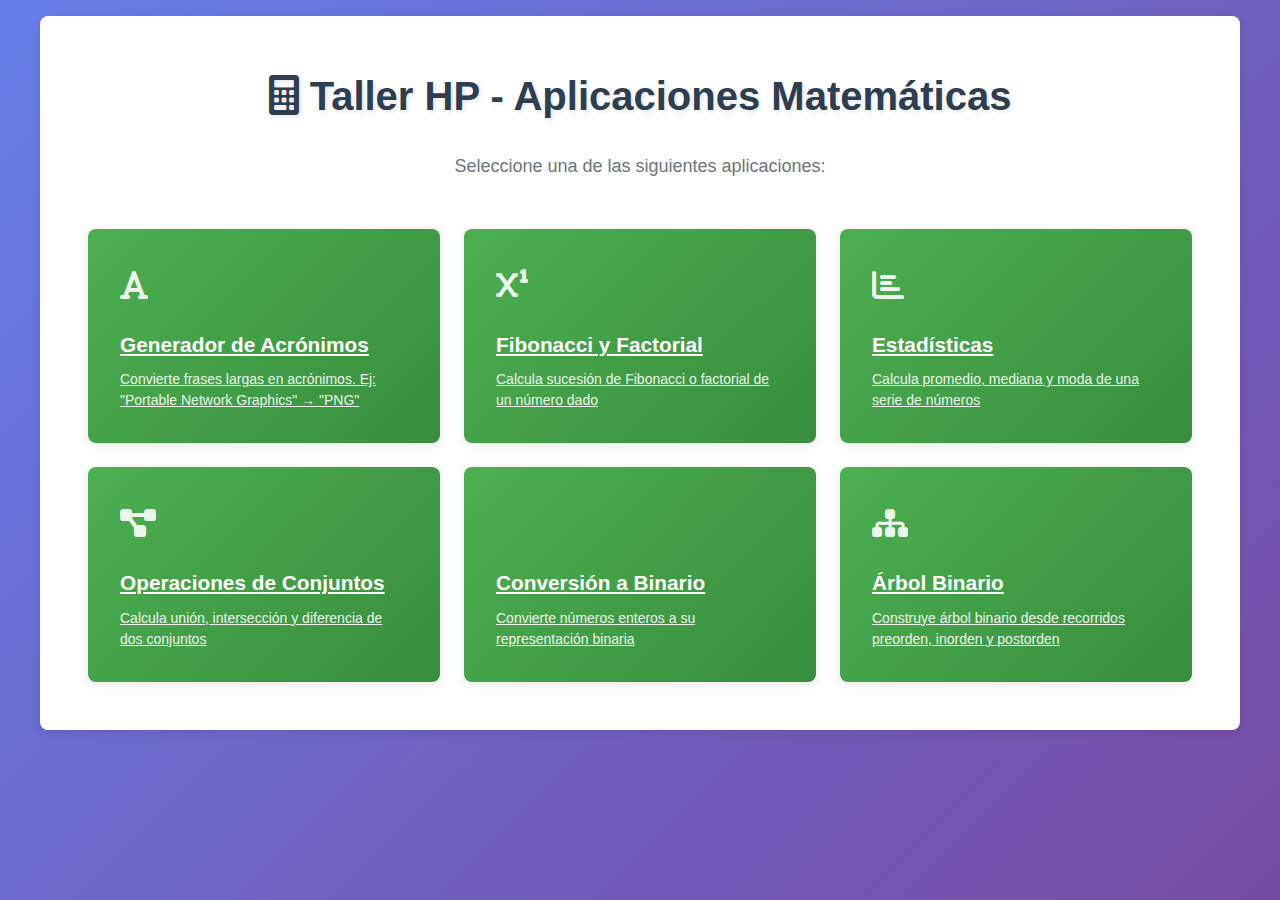
<file: index.html>
<!DOCTYPE html>
<html lang="es">
<head>
    <meta charset="UTF-8">
    <meta name="viewport" content="width=device-width, initial-scale=1.0">
    <title>Taller PP - Aplicaciones Matemáticas</title>
    <link rel="stylesheet" href="style.css">
    <link href="https://cdnjs.cloudflare.com/ajax/libs/font-awesome/6.0.0/css/all.min.css" rel="stylesheet">
</head>
<body>
    <div class="container">
        <!-- Menú Principal -->
        <div class="menu" id="mainMenu">
            <header>
                <h1><i class="fas fa-calculator"></i> Taller HP - Aplicaciones Matemáticas</h1>
                <p>Seleccione una de las siguientes aplicaciones:</p>
            </header>
            
            <div class="menu-options">
                <a href="?option=acronym" class="menu-option">
                    <div class="option-icon">
                        <i class="fas fa-font"></i>
                    </div>
                    <h3>Generador de Acrónimos</h3>
                    <p>Convierte frases largas en acrónimos. Ej: "Portable Network Graphics" → "PNG"</p>
                </a>
                
                <a href="?option=math" class="menu-option">
                    <div class="option-icon">
                        <i class="fas fa-superscript"></i>
                    </div>
                    <h3>Fibonacci y Factorial</h3>
                    <p>Calcula sucesión de Fibonacci o factorial de un número dado</p>
                </a>
                
                <a href="?option=statistics" class="menu-option">
                    <div class="option-icon">
                        <i class="fas fa-chart-bar"></i>
                    </div>
                    <h3>Estadísticas</h3>
                    <p>Calcula promedio, mediana y moda de una serie de números</p>
                </a>
                
                <a href="?option=sets" class="menu-option">
                    <div class="option-icon">
                        <i class="fas fa-project-diagram"></i>
                    </div>
                    <h3>Operaciones de Conjuntos</h3>
                    <p>Calcula unión, intersección y diferencia de dos conjuntos</p>
                </a>
                
                <a href="?option=binary" class="menu-option">
                    <div class="option-icon">
                        <i class="fas fa-binary"></i>
                    </div>
                    <h3>Conversión a Binario</h3>
                    <p>Convierte números enteros a su representación binaria</p>
                </a>
                
                <a href="?option=tree" class="menu-option">
                    <div class="option-icon">
                        <i class="fas fa-sitemap"></i>
                    </div>
                    <h3>Árbol Binario</h3>
                    <p>Construye árbol binario desde recorridos preorden, inorden y postorden</p>
                </a>
            </div>
        </div>

        <!-- Sección de Acrónimos -->
        <div id="acronymSection" class="section" style="display: none;">
            <div class="nav">
                <a href="?option=menu" class="btn-back">
                    <i class="fas fa-arrow-left"></i> Volver al Menú
                </a>
            </div>
            
            <div class="form-section">
                <h2><i class="fas fa-font"></i> Generador de Acrónimos</h2>
                <p>Convierte una frase en su acrónimo. Los guiones son separadores de palabras.</p>
                
                <form method="POST">
                    <div class="form-group">
                        <label for="phrase">Ingrese una frase:</label>
                        <input 
                            type="text" 
                            id="phrase" 
                            name="phrase"
                            placeholder="Ej: Portable Network Graphics"
                            required
                        >
                    </div>
                    
                    <button type="submit" class="btn btn-primary">
                        <i class="fas fa-magic"></i> Generar Acrónimo
                    </button>
                </form>
                
                <div class="examples">
                    <h3><i class="fas fa-lightbulb"></i> Ejemplos de uso:</h3>
                    <div class="example">
                        <strong>As Soon As Possible</strong> → <strong>ASAP</strong>
                    </div>
                    <div class="example">
                        <strong>Liquid-crystal display</strong> → <strong>LCD</strong>
                    </div>
                    <div class="example">
                        <strong>Thank George It's Friday!</strong> → <strong>TGIF</strong>
                    </div>
                </div>
            </div>
        </div>

        <!-- Sección de Matemáticas -->
        <div id="mathSection" class="section" style="display: none;">
            <div class="nav">
                <a href="?option=menu" class="btn-back">
                    <i class="fas fa-arrow-left"></i> Volver al Menú
                </a>
            </div>
            
            <div class="form-section">
                <h2><i class="fas fa-superscript"></i> Fibonacci y Factorial</h2>
                <p>Calcula la sucesión de Fibonacci o el factorial de un número.</p>
                
                <form method="POST">
                    <div class="form-row">
                        <div class="form-group">
                            <label for="mathNumber">Número:</label>
                            <input 
                                type="number" 
                                id="mathNumber" 
                                name="number"
                                min="0"
                                placeholder="Ingrese un número"
                                required
                            >
                        </div>
                        
                        <div class="form-group">
                            <label for="operation">Operación:</label>
                            <select id="operation" name="operation" required>
                                <option value="">Seleccione...</option>
                                <option value="fibonacci">Sucesión de Fibonacci</option>
                                <option value="factorial">Factorial</option>
                            </select>
                        </div>
                    </div>
                    
                    <button type="submit" class="btn btn-primary">
                        <i class="fas fa-calculator"></i> Calcular
                    </button>
                </form>
            </div>
        </div>

        <!-- Sección de Estadísticas -->
        <div id="statisticsSection" class="section" style="display: none;">
            <div class="nav">
                <a href="?option=menu" class="btn-back">
                    <i class="fas fa-arrow-left"></i> Volver al Menú
                </a>
            </div>
            
            <div class="form-section">
                <h2><i class="fas fa-chart-bar"></i> Estadísticas</h2>
                <p>Calcula promedio, mediana y moda de una serie de números.</p>
                
                <form method="POST">
                    <div class="form-group">
                        <label for="numbers">Ingrese números separados por comas:</label>
                        <textarea 
                            id="numbers" 
                            name="numbers"
                            rows="4"
                            placeholder="Ej: 5, 2, 8, 2, 9, 2, 1"
                            required
                        ></textarea>
                        <small>Separe los números con comas. Ejemplo: 5, 2, 8, 2, 9, 2, 1</small>
                    </div>
                    
                    <button type="submit" class="btn btn-primary">
                        <i class="fas fa-chart-line"></i> Calcular Estadísticas
                    </button>
                </form>
            </div>
        </div>

        <!-- Sección de Conjuntos -->
        <div id="setsSection" class="section" style="display: none;">
            <div class="nav">
                <a href="?option=menu" class="btn-back">
                    <i class="fas fa-arrow-left"></i> Volver al Menú
                </a>
            </div>
            
            <div class="form-section">
                <h2><i class="fas fa-project-diagram"></i> Operaciones de Conjuntos</h2>
                <p>Calcula unión, intersección y diferencia de dos conjuntos de números enteros.</p>
                
                <form method="POST">
                    <div class="sets-container">
                        <div class="set-group">
                            <h3>Conjunto A</h3>
                            <div class="form-group">
                                <label for="setA">Números del conjunto A (separados por comas):</label>
                                <textarea 
                                    id="setA" 
                                    name="setA"
                                    rows="3"
                                    placeholder="Ej: 1, 2, 3, 4, 5"
                                    required
                                ></textarea>
                            </div>
                        </div>
                        
                        <div class="set-group">
                            <h3>Conjunto B</h3>
                            <div class="form-group">
                                <label for="setB">Números del conjunto B (separados por comas):</label>
                                <textarea 
                                    id="setB" 
                                    name="setB"
                                    rows="3"
                                    placeholder="Ej: 4, 5, 6, 7, 8"
                                    required
                                ></textarea>
                            </div>
                        </div>
                    </div>
                    
                    <button type="submit" class="btn btn-primary">
                        <i class="fas fa-calculator"></i> Calcular Operaciones
                    </button>
                </form>
            </div>
        </div>

        <!-- Sección de Conversión a Binario -->
        <div id="binarySection" class="section" style="display: none;">
            <div class="nav">
                <a href="?option=menu" class="btn-back">
                    <i class="fas fa-arrow-left"></i> Volver al Menú
                </a>
            </div>
            
            <div class="form-section">
                <h2><i class="fas fa-binary"></i> Conversión a Binario</h2>
                <p>Convierte un número entero a su representación binaria.</p>
                
                <form method="POST">
                    <div class="form-group">
                        <label for="binaryNumber">Número entero:</label>
                        <input 
                            type="number" 
                            id="binaryNumber" 
                            name="number"
                            min="0"
                            placeholder="Ingrese un número entero positivo"
                            required
                        >
                    </div>
                    
                    <button type="submit" class="btn btn-primary">
                        <i class="fas fa-exchange-alt"></i> Convertir a Binario
                    </button>
                </form>
            </div>
        </div>

        <!-- Sección de Árbol Binario -->
        <div id="treeSection" class="section" style="display: none;">
            <div class="nav">
                <a href="?option=menu" class="btn-back">
                    <i class="fas fa-arrow-left"></i> Volver al Menú
                </a>
            </div>
            
            <div class="form-section">
                <h2><i class="fas fa-sitemap"></i> Construcción de Árbol Binario</h2>
                <p>Construye un árbol binario a partir de sus recorridos. Ingrese al menos dos recorridos.</p>
                
                <form method="POST">
                    <div class="traversals-container">
                        <div class="traversal-group">
                            <h3>Recorrido Preorden</h3>
                            <div class="form-group">
                                <label for="preorder">Elementos del recorrido preorden (separados por comas):</label>
                                <textarea 
                                    id="preorder" 
                                    name="preorder"
                                    rows="2"
                                    placeholder="Ej: A, B, D, E, C"
                                ></textarea>
                            </div>
                        </div>
                        
                        <div class="traversal-group">
                            <h3>Recorrido Inorden</h3>
                            <div class="form-group">
                                <label for="inorder">Elementos del recorrido inorden (separados por comas):</label>
                                <textarea 
                                    id="inorder" 
                                    name="inorder"
                                    rows="2"
                                    placeholder="Ej: D, B, E, A, C"
                                ></textarea>
                            </div>
                        </div>
                        
                        <div class="traversal-group">
                            <h3>Recorrido Postorden</h3>
                            <div class="form-group">
                                <label for="postorder">Elementos del recorrido postorden (separados por comas):</label>
                                <textarea 
                                    id="postorder" 
                                    name="postorder"
                                    rows="2"
                                    placeholder="Ej: D, E, B, C, A"
                                ></textarea>
                            </div>
                        </div>
                    </div>
                    
                    <button type="submit" class="btn btn-primary">
                        <i class="fas fa-tree"></i> Construir Árbol
                    </button>
                </form>
            </div>
        </div>
    </div>
</body>
</html>
</file>
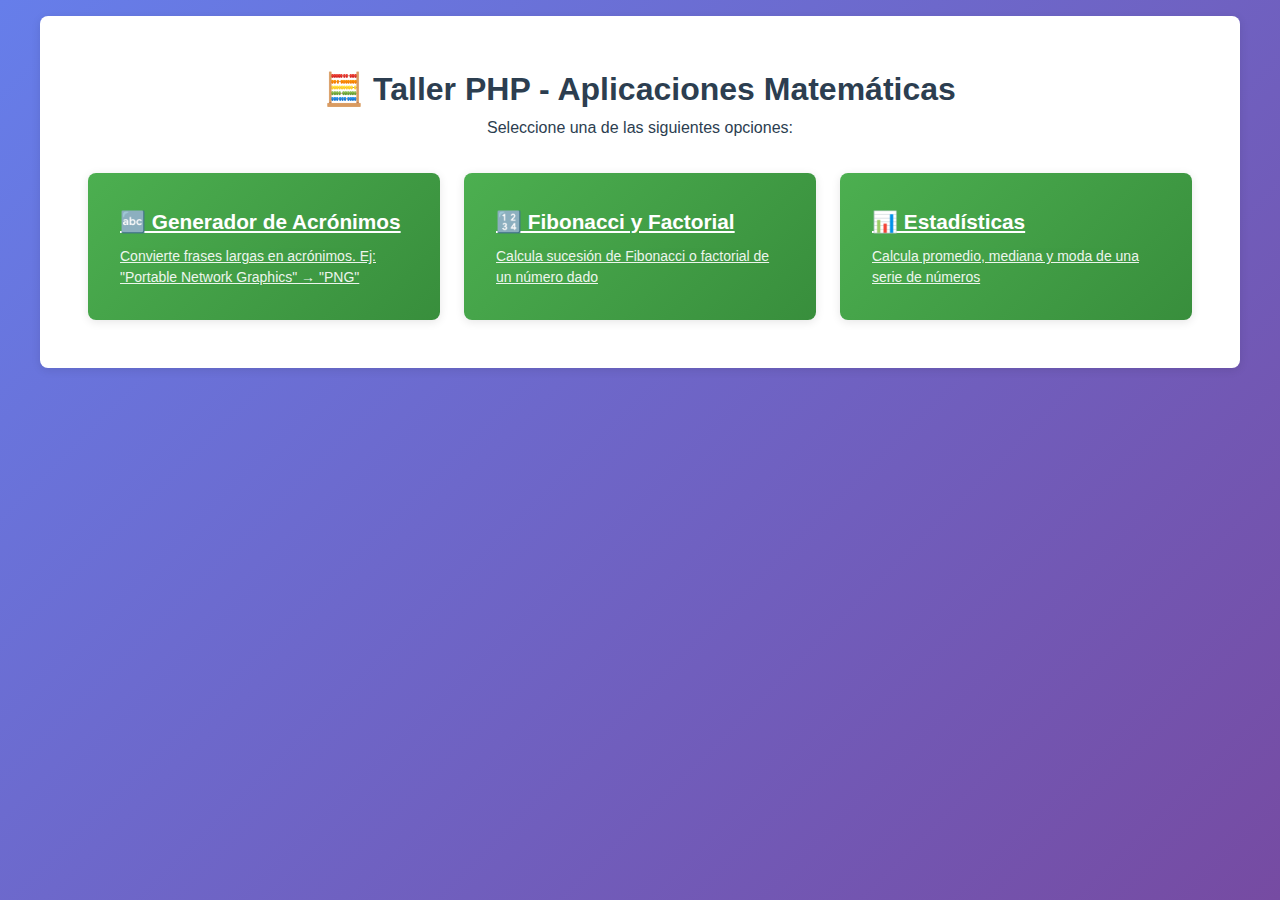
<file: app.html>
<!DOCTYPE html>
<html lang="es">
<head>
    <meta charset="UTF-8">
    <meta name="viewport" content="width=device-width, initial-scale=1.0">
    <title>Taller PHP - Aplicaciones Matemáticas</title>
    <link rel="stylesheet" href="style.css">
</head>
<body>
    <div class="container">
        <!-- Menú Principal -->
        <div class="menu" id="mainMenu">
            <h1>🧮 Taller PHP - Aplicaciones Matemáticas</h1>
            <p>Seleccione una de las siguientes opciones:</p>
            
            <div class="menu-options">
                <a href="#" onclick="showSection('acronym')" class="menu-option">
                    <h3>🔤 Generador de Acrónimos</h3>
                    <p>Convierte frases largas en acrónimos. Ej: "Portable Network Graphics" → "PNG"</p>
                </a>
                
                <a href="#" onclick="showSection('math')" class="menu-option">
                    <h3>🔢 Fibonacci y Factorial</h3>
                    <p>Calcula sucesión de Fibonacci o factorial de un número dado</p>
                </a>
                
                <a href="#" onclick="showSection('statistics')" class="menu-option">
                    <h3>📊 Estadísticas</h3>
                    <p>Calcula promedio, mediana y moda de una serie de números</p>
                </a>
            </div>
        </div>

        <!-- Sección de Acrónimos -->
        <div id="acronymSection" class="section" style="display: none;">
            <div class="nav">
                <a href="#" onclick="showSection('menu')">← Volver al Menú</a>
            </div>
            
            <div class="form-section">
                <h2>🔤 Generador de Acrónimos</h2>
                <p>Convierte una frase en su acrónimo. Los guiones son separadores de palabras.</p>
                
                <form onsubmit="generateAcronym(event)">
                    <div class="form-group">
                        <label for="phrase">Ingrese una frase:</label>
                        <input 
                            type="text" 
                            id="phrase" 
                            placeholder="Ej: Portable Network Graphics"
                            required
                        >
                    </div>
                    
                    <button type="submit" class="btn">Generar Acrónimo</button>
                </form>
                
                <div id="acronymResult" class="result-section" style="display: none;">
                    <h3>✅ Acrónimo generado:</h3>
                    <div class="result-value" id="acronymValue"></div>
                </div>
                
                <div class="examples">
                    <h3>💡 Ejemplos de uso:</h3>
                    <div class="example">
                        <strong>As Soon As Possible</strong> → <strong>ASAP</strong>
                    </div>
                    <div class="example">
                        <strong>Liquid-crystal display</strong> → <strong>LCD</strong>
                    </div>
                    <div class="example">
                        <strong>Thank George It's Friday!</strong> → <strong>TGIF</strong>
                    </div>
                </div>
            </div>
        </div>

        <!-- Sección de Matemáticas -->
        <div id="mathSection" class="section" style="display: none;">
            <div class="nav">
                <a href="#" onclick="showSection('menu')">← Volver al Menú</a>
            </div>
            
            <div class="form-section">
                <h2>🔢 Fibonacci y Factorial</h2>
                <p>Calcula la sucesión de Fibonacci o el factorial de un número.</p>
                
                <form onsubmit="calculateMath(event)">
                    <div class="form-row">
                        <div class="form-group">
                            <label for="mathNumber">Número:</label>
                            <input 
                                type="number" 
                                id="mathNumber" 
                                min="0"
                                required
                            >
                        </div>
                        
                        <div class="form-group">
                            <label for="operation">Operación:</label>
                            <select id="operation" required>
                                <option value="">Seleccione...</option>
                                <option value="fibonacci">Sucesión de Fibonacci</option>
                                <option value="factorial">Factorial</option>
                            </select>
                        </div>
                    </div>
                    
                    <button type="submit" class="btn">Calcular</button>
                </form>
                
                <div id="mathResult" class="result-section" style="display: none;">
                    <h3>✅ Resultado:</h3>
                    <div id="mathValue"></div>
                </div>
            </div>
        </div>

        <!-- Sección de Estadísticas -->
        <div id="statisticsSection" class="section" style="display: none;">
            <div class="nav">
                <a href="#" onclick="showSection('menu')">← Volver al Menú</a>
            </div>
            
            <div class="form-section">
                <h2>📊 Estadísticas</h2>
                <p>Calcula promedio, mediana y moda de una serie de números.</p>
                
                <div class="numbers-input">
                    <label for="newNumber">Agregar número:</label>
                    <input 
                        type="number" 
                        id="newNumber" 
                        step="any"
                        placeholder="Ingrese un número"
                    >
                    <button type="button" class="add-number-btn" onclick="addNumber()">Agregar</button>
                </div>
                
                <div class="numbers-list" id="numbersList">
                    <!-- Los números se mostrarán aquí -->
                </div>
                
                <button type="button" class="btn" onclick="calculateStatistics()">Calcular Estadísticas</button>
                
                <div id="statsResult" class="result-section" style="display: none;">
                    <h3>✅ Resultados:</h3>
                    <div id="statsValue"></div>
                </div>
            </div>
        </div>
    </div>

    <script>
        // Variables globales
        let numbers = [];
        let db;

        // Inicializar IndexedDB
        function initDB() {
            return new Promise((resolve, reject) => {
                const request = indexedDB.open('TallerPHP', 1);
                
                request.onerror = () => reject(request.error);
                request.onsuccess = () => {
                    db = request.result;
                    resolve(db);
                };
                
                request.onupgradeneeded = (event) => {
                    const db = event.target.result;
                    if (!db.objectStoreNames.contains('calculations')) {
                        db.createObjectStore('calculations', { keyPath: 'id', autoIncrement: true });
                    }
                };
            });
        }

        // Mostrar sección específica
        function showSection(sectionName) {
            // Ocultar todas las secciones
            document.querySelectorAll('.section').forEach(section => {
                section.style.display = 'none';
            });
            document.getElementById('mainMenu').style.display = 'none';
            
            // Mostrar la sección seleccionada
            if (sectionName === 'menu') {
                document.getElementById('mainMenu').style.display = 'block';
            } else {
                document.getElementById(sectionName + 'Section').style.display = 'block';
            }
        }

        // Generar acrónimo
        function generateAcronym(event) {
            event.preventDefault();
            
            const phrase = document.getElementById('phrase').value;
            const result = createAcronym(phrase);
            
            document.getElementById('acronymValue').textContent = result;
            document.getElementById('acronymResult').style.display = 'block';
            
            // Guardar en IndexedDB
            saveCalculation('acronym', { phrase, result });
        }

        // Crear acrónimo
        function createAcronym(phrase) {
            // Limpiar texto eliminando signos de puntuación excepto guiones
            let cleaned = phrase.replace(/[^\w\s\-]/g, '');
            
            // Normalizar separadores (convertir guiones en espacios)
            cleaned = cleaned.replace(/[\s\-]+/g, ' ');
            
            // Dividir en palabras y generar acrónimo
            const words = cleaned.split(' ').filter(word => word.length > 0);
            return words.map(word => word.charAt(0).toUpperCase()).join('');
        }

        // Calcular matemáticas
        function calculateMath(event) {
            event.preventDefault();
            
            const number = parseInt(document.getElementById('mathNumber').value);
            const operation = document.getElementById('operation').value;
            
            let result;
            if (operation === 'fibonacci') {
                result = calculateFibonacci(number).join(', ');
                document.getElementById('mathValue').innerHTML = `<div class="result-list">${result}</div>`;
            } else {
                result = calculateFactorial(number);
                document.getElementById('mathValue').innerHTML = `<div class="result-value">${result}</div>`;
            }
            
            document.getElementById('mathResult').style.display = 'block';
            
            // Guardar en IndexedDB
            saveCalculation('math', { number, operation, result });
        }

        // Calcular Fibonacci
        function calculateFibonacci(n) {
            if (n < 0) throw new Error("El número debe ser positivo");
            if (n === 0) return [0];
            if (n === 1) return [0, 1];
            
            const fibonacci = [0, 1];
            for (let i = 2; i <= n; i++) {
                fibonacci.push(fibonacci[i - 1] + fibonacci[i - 2]);
            }
            return fibonacci;
        }

        // Calcular Factorial
        function calculateFactorial(n) {
            if (n < 0) throw new Error("El número debe ser positivo");
            if (n === 0 || n === 1) return 1;
            
            let factorial = 1;
            for (let i = 2; i <= n; i++) {
                factorial *= i;
            }
            return factorial;
        }

        // Agregar número a la lista
        function addNumber() {
            const input = document.getElementById('newNumber');
            const number = parseFloat(input.value);
            
            if (!isNaN(number)) {
                numbers.push(number);
                updateNumbersList();
                input.value = '';
            }
        }

        // Actualizar lista de números
        function updateNumbersList() {
            const list = document.getElementById('numbersList');
            list.innerHTML = '';
            
            numbers.forEach((number, index) => {
                const span = document.createElement('span');
                span.className = 'number-item';
                span.innerHTML = number + '<button type="button" class="remove-number" onclick="removeNumber(' + index + ')">×</button>';
                list.appendChild(span);
            });
        }

        // Remover número de la lista
        function removeNumber(index) {
            numbers.splice(index, 1);
            updateNumbersList();
        }

        // Calcular estadísticas
        function calculateStatistics() {
            if (numbers.length === 0) {
                alert('Por favor, agregue al menos un número.');
                return;
            }
            
            const average = numbers.reduce((sum, num) => sum + num, 0) / numbers.length;
            const median = calculateMedian([...numbers].sort((a, b) => a - b));
            const mode = calculateMode(numbers);
            
            let result = `Promedio: ${average.toFixed(2)}\n`;
            result += `Mediana: ${median.toFixed(2)}\n`;
            
            if (mode.length === 0) {
                result += 'Moda: No hay moda (todos los números aparecen una vez)';
            } else {
                result += `Moda: ${mode.join(', ')}`;
            }
            
            document.getElementById('statsValue').innerHTML = `<div class="result-list">${result.replace(/\n/g, '<br>')}</div>`;
            document.getElementById('statsResult').style.display = 'block';
            
            // Guardar en IndexedDB
            saveCalculation('statistics', { numbers: [...numbers], average, median, mode });
        }

        // Calcular mediana
        function calculateMedian(sortedNumbers) {
            const count = sortedNumbers.length;
            if (count % 2 === 0) {
                return (sortedNumbers[count / 2 - 1] + sortedNumbers[count / 2]) / 2;
            } else {
                return sortedNumbers[Math.floor(count / 2)];
            }
        }

        // Calcular moda
        function calculateMode(numbers) {
            const frequency = {};
            numbers.forEach(num => {
                frequency[num] = (frequency[num] || 0) + 1;
            });
            
            const maxFrequency = Math.max(...Object.values(frequency));
            if (maxFrequency === 1) return [];
            
            return Object.keys(frequency)
                .filter(num => frequency[num] === maxFrequency)
                .map(num => parseFloat(num));
        }

        // Guardar cálculo en IndexedDB
        function saveCalculation(type, data) {
            if (!db) return;
            
            const transaction = db.transaction(['calculations'], 'readwrite');
            const store = transaction.objectStore('calculations');
            
            const calculation = {
                type: type,
                data: data,
                timestamp: new Date().toISOString()
            };
            
            store.add(calculation);
        }

        // Cargar cálculos guardados
        function loadCalculations() {
            if (!db) return;
            
            const transaction = db.transaction(['calculations'], 'readonly');
            const store = transaction.objectStore('calculations');
            const request = store.getAll();
            
            request.onsuccess = () => {
                console.log('Cálculos guardados:', request.result);
            };
        }

        // Inicializar aplicación
        document.addEventListener('DOMContentLoaded', async () => {
            try {
                await initDB();
                loadCalculations();
            } catch (error) {
                console.error('Error inicializando IndexedDB:', error);
            }
        });
    </script>
</body>
</html>
</file>
<file: style.css>
:root {
    --primary-color: #4CAF50;
    --primary-dark: #388E3C;
    --secondary-color: #2196F3;
    --secondary-dark: #1976D2;
    --accent-color: #FF9800;
    --success-color: #4CAF50;
    --danger-color: #f44336;
    
    --bg-primary: #ffffff;
    --bg-secondary: #f8f9fa;
    --bg-dark: #2c3e50;
    
    --text-primary: #2c3e50;
    --text-secondary: #6c757d;
    --text-light: #adb5bd;
    
    --border-color: #e9ecef;
    
    --font-family: 'Poppins', 'Segoe UI', Tahoma, Geneva, Verdana, sans-serif;
    --font-size-xs: 0.75rem;
    --font-size-small: 0.875rem;
    --font-size-base: 1rem;
    --font-size-large: 1.125rem;
    --font-size-xl: 1.25rem;
    --font-size-xxl: 1.5rem;
    
    --spacing-xs: 0.25rem;
    --spacing-sm: 0.5rem;
    --spacing-md: 1rem;
    --spacing-lg: 1.5rem;
    --spacing-xl: 2rem;
    --spacing-xxl: 3rem;
    
    --border-radius: 8px;
    --box-shadow: 0 2px 10px rgba(0,0,0,0.1);
    --box-shadow-hover: 0 4px 20px rgba(0,0,0,0.15);
}

* {
    margin: 0;
    padding: 0;
    box-sizing: border-box;
}

body {
    font-family: var(--font-family);
    font-size: var(--font-size-base);
    line-height: 1.6;
    color: var(--text-primary);
    background: linear-gradient(135deg, #667eea 0%, #764ba2 100%);
    min-height: 100vh;
    padding: var(--spacing-md);
}

.container {
    max-width: 1200px;
    margin: 0 auto;
    background: var(--bg-primary);
    border-radius: var(--border-radius);
    box-shadow: var(--box-shadow);
    overflow: hidden;
}

.menu {
    padding: var(--spacing-xxl);
    text-align: center;
}

.menu header h1 {
    color: var(--text-primary);
    margin-bottom: var(--spacing-lg);
    font-size: 2.5em;
    font-weight: 700;
    text-shadow: 2px 2px 4px rgba(0,0,0,0.1);
}

.menu header p {
    color: var(--text-secondary);
    font-size: var(--font-size-large);
    margin-bottom: var(--spacing-xxl);
}

.menu-options {
    display: grid;
    grid-template-columns: repeat(auto-fit, minmax(300px, 1fr));
    gap: var(--spacing-lg);
    margin-top: var(--spacing-xl);
}

.menu-option {
    background: linear-gradient(135deg, var(--primary-color), var(--primary-dark));
    color: white;
    padding: var(--spacing-xl);
    border-radius: var(--border-radius);
    cursor: pointer;
    transition: all 0.3s ease;
    box-shadow: var(--box-shadow);
    text-align: left;
    position: relative;
    overflow: hidden;
}

.menu-option::before {
    content: '';
    position: absolute;
    top: 0;
    left: -100%;
    width: 100%;
    height: 100%;
    background: linear-gradient(90deg, transparent, rgba(255,255,255,0.2), transparent);
    transition: left 0.5s;
}

.menu-option:hover::before {
    left: 100%;
}

.menu-option:hover {
    transform: translateY(-5px);
    box-shadow: var(--box-shadow-hover);
}

.option-icon {
    font-size: 2em;
    margin-bottom: var(--spacing-md);
    opacity: 0.9;
}

.menu-option h3 {
    margin: 0 0 var(--spacing-sm) 0;
    font-size: 1.3em;
    font-weight: 600;
}

.menu-option p {
    margin: 0;
    opacity: 0.9;
    font-size: var(--font-size-small);
    line-height: 1.5;
}

.nav {
    padding: var(--spacing-lg);
    background: var(--bg-secondary);
    border-bottom: 1px solid var(--border-color);
}

.btn-back {
    background: var(--secondary-color);
    color: white;
    border: none;
    padding: var(--spacing-sm) var(--spacing-lg);
    border-radius: var(--border-radius);
    cursor: pointer;
    font-size: var(--font-size-base);
    transition: all 0.3s ease;
    display: inline-flex;
    align-items: center;
    gap: var(--spacing-sm);
}

.btn-back:hover {
    background: var(--secondary-dark);
    transform: translateX(-2px);
}


.section {
    padding: var(--spacing-xl);
}

.form-section {
    max-width: 800px;
    margin: 0 auto;
}

.form-section h2 {
    color: var(--text-primary);
    margin-bottom: var(--spacing-md);
    font-size: 2em;
    font-weight: 600;
    display: flex;
    align-items: center;
    gap: var(--spacing-sm);
}

.form-section p {
    color: var(--text-secondary);
    margin-bottom: var(--spacing-xl);
    font-size: var(--font-size-large);
}

.form-group {
    margin-bottom: var(--spacing-lg);
}

.form-row {
    display: grid;
    grid-template-columns: 1fr 1fr;
    gap: var(--spacing-lg);
    margin-bottom: var(--spacing-lg);
}

.form-group label {
    display: block;
    margin-bottom: var(--spacing-sm);
    font-weight: 600;
    color: var(--text-primary);
    font-size: var(--font-size-base);
}

.form-group input,
.form-group select {
    width: 100%;
    padding: var(--spacing-md);
    border: 2px solid var(--border-color);
    border-radius: var(--border-radius);
    font-size: var(--font-size-base);
    transition: all 0.3s ease;
    background: var(--bg-primary);
}

.form-group input:focus,
.form-group select:focus {
    outline: none;
    border-color: var(--primary-color);
    box-shadow: 0 0 0 3px rgba(76, 175, 80, 0.1);
}

.input-group {
    display: flex;
    gap: var(--spacing-sm);
    margin-bottom: var(--spacing-md);
}

.input-group input {
    flex: 1;
}

textarea {
    width: 100%;
    padding: var(--spacing-md);
    border: 2px solid var(--border-color);
    border-radius: var(--border-radius);
    font-size: var(--font-size-base);
    font-family: var(--font-family);
    transition: all 0.3s ease;
    background: var(--bg-primary);
    resize: vertical;
    min-height: 80px;
}

textarea:focus {
    outline: none;
    border-color: var(--primary-color);
    box-shadow: 0 0 0 3px rgba(76, 175, 80, 0.1);
}

small {
    display: block;
    margin-top: var(--spacing-xs);
    color: var(--text-light);
    font-size: var(--font-size-small);
}

.btn {
    background: var(--primary-color);
    color: white;
    border: none;
    padding: var(--spacing-md) var(--spacing-xl);
    border-radius: var(--border-radius);
    cursor: pointer;
    font-size: var(--font-size-base);
    font-weight: 600;
    transition: all 0.3s ease;
    display: inline-flex;
    align-items: center;
    gap: var(--spacing-sm);
    text-decoration: none;
    justify-content: center;
}

.btn:hover {
    background: var(--primary-dark);
    transform: translateY(-2px);
    box-shadow: var(--box-shadow-hover);
}

.btn-primary {
    background: var(--primary-color);
}

.btn-primary:hover {
    background: var(--primary-dark);
}

.btn-secondary {
    background: var(--secondary-color);
}

.btn-secondary:hover {
    background: var(--secondary-dark);
}

.btn-danger {
    background: var(--danger-color);
}

.btn-danger:hover {
    background: #d32f2f;
}

.result-section {
    margin-top: var(--spacing-xl);
    padding: var(--spacing-xl);
    background: linear-gradient(135deg, #e8f5e8, #f1f8e9);
    border-left: 4px solid var(--success-color);
    border-radius: var(--border-radius);
    animation: slideIn 0.3s ease;
}

.result-section h3 {
    margin-top: 0;
    margin-bottom: var(--spacing-md);
    color: var(--success-color);
    font-size: 1.2em;
    display: flex;
    align-items: center;
    gap: var(--spacing-sm);
}

.result-value {
    font-size: 1.5em;
    font-weight: bold;
    color: var(--text-primary);
    margin: var(--spacing-md) 0;
    padding: var(--spacing-md);
    background: white;
    border-radius: var(--border-radius);
    text-align: center;
    box-shadow: var(--box-shadow);
}

.result-list {
    background: white;
    padding: var(--spacing-lg);
    border-radius: var(--border-radius);
    margin: var(--spacing-md) 0;
    font-family: 'Courier New', monospace;
    font-size: var(--font-size-small);
    line-height: 1.8;
    box-shadow: var(--box-shadow);
}

.sets-container,
.traversals-container {
    display: grid;
    grid-template-columns: repeat(auto-fit, minmax(250px, 1fr));
    gap: var(--spacing-xl);
    margin-bottom: var(--spacing-xl);
}

.set-group,
.traversal-group {
    background: var(--bg-secondary);
    padding: var(--spacing-lg);
    border-radius: var(--border-radius);
    border: 1px solid var(--border-color);
}

.set-group h3,
.traversal-group h3 {
    margin-bottom: var(--spacing-md);
    color: var(--text-primary);
    font-size: 1.1em;
    font-weight: 600;
}


.examples {
    margin-top: var(--spacing-xl);
    padding: var(--spacing-xl);
    background: var(--bg-secondary);
    border-radius: var(--border-radius);
    border-left: 4px solid var(--accent-color);
}

.examples h3 {
    margin-top: 0;
    margin-bottom: var(--spacing-md);
    color: var(--text-primary);
    font-size: 1.2em;
    display: flex;
    align-items: center;
    gap: var(--spacing-sm);
}

.example {
    margin: var(--spacing-md) 0;
    padding: var(--spacing-md);
    background: white;
    border-radius: var(--border-radius);
    border-left: 3px solid var(--accent-color);
    transition: transform 0.2s ease;
    box-shadow: var(--box-shadow);
}

.example:hover {
    transform: translateX(5px);
}


@keyframes slideIn {
    from {
        opacity: 0;
        transform: translateY(-20px);
    }
    to {
        opacity: 1;
        transform: translateY(0);
    }
}

@media (max-width: 768px) {
    body {
        padding: var(--spacing-sm);
    }
    
    .container {
        margin: 0;
        border-radius: 0;
    }
    
    .menu {
        padding: var(--spacing-lg);
    }
    
    .menu header h1 {
        font-size: 2em;
    }
    
    .menu-options {
        grid-template-columns: 1fr;
        gap: var(--spacing-md);
    }
    
    .form-row {
        grid-template-columns: 1fr;
        gap: var(--spacing-md);
    }
    
    .sets-container,
    .traversals-container {
        grid-template-columns: 1fr;
        gap: var(--spacing-lg);
    }
    
    .input-group {
        flex-direction: column;
    }
    
    .section {
        padding: var(--spacing-lg);
    }
}

@media (max-width: 480px) {
    .menu header h1 {
        font-size: 1.5em;
    }
    
    .menu-option {
        padding: var(--spacing-lg);
    }
    
    .option-icon {
        font-size: 1.5em;
    }
    
    .form-section h2 {
        font-size: 1.5em;
    }
    
    .result-value {
        font-size: 1.2em;
    }
}

.error {
    margin-top: var(--spacing-lg);
    padding: var(--spacing-lg);
    background: linear-gradient(135deg, #ffebee, #ffcdd2);
    border-left: 4px solid var(--danger-color);
    border-radius: var(--border-radius);
    color: var(--danger-color);
    animation: slideIn 0.3s ease;
}

.error h3 {
    margin-top: 0;
    margin-bottom: var(--spacing-sm);
    display: flex;
    align-items: center;
    gap: var(--spacing-sm);
}

.btn:focus,
input:focus,
select:focus {
    outline: 2px solid var(--primary-color);
    outline-offset: 2px;
}

.menu-option:focus {
    outline: 2px solid white;
    outline-offset: 2px;
}

::-webkit-scrollbar {
    width: 8px;
}

::-webkit-scrollbar-track {
    background: var(--bg-secondary);
}

::-webkit-scrollbar-thumb {
    background: var(--primary-color);
    border-radius: 4px;
}

::-webkit-scrollbar-thumb:hover {
    background: var(--primary-dark);
}
</file>
